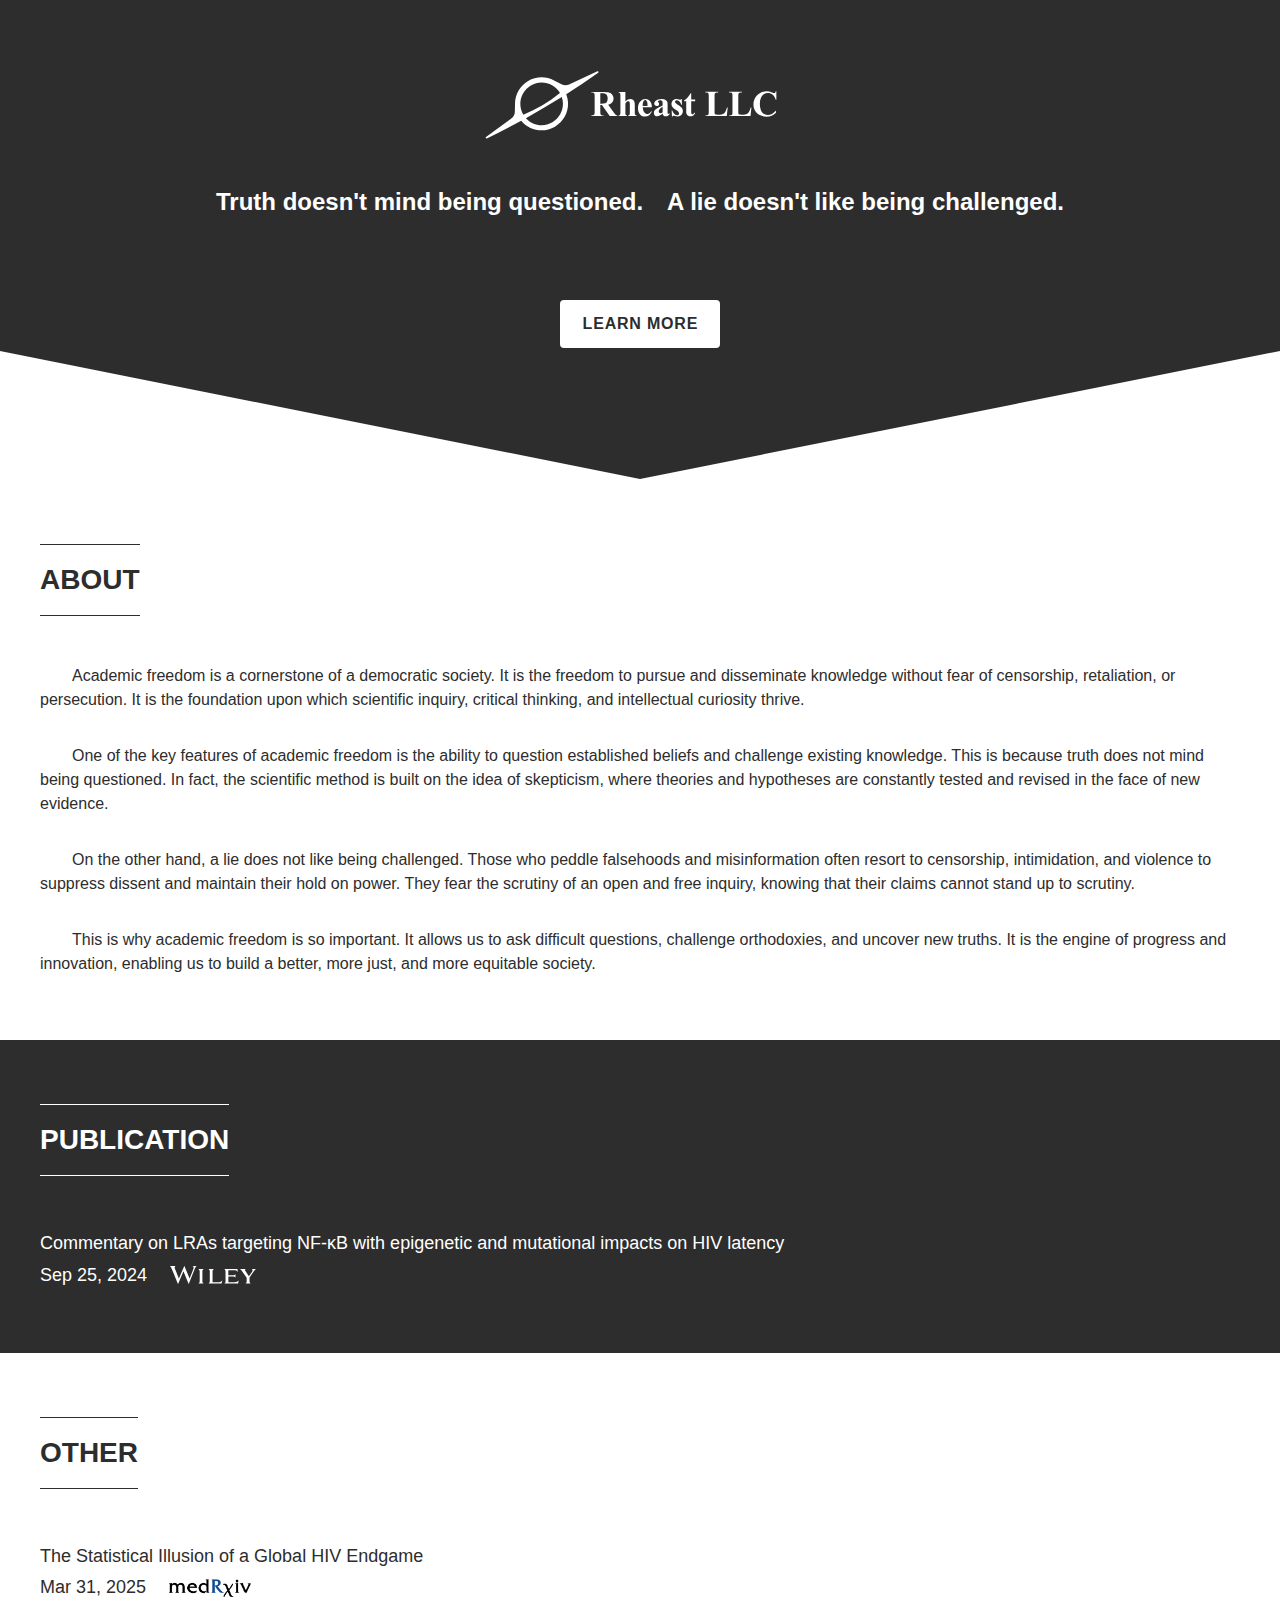
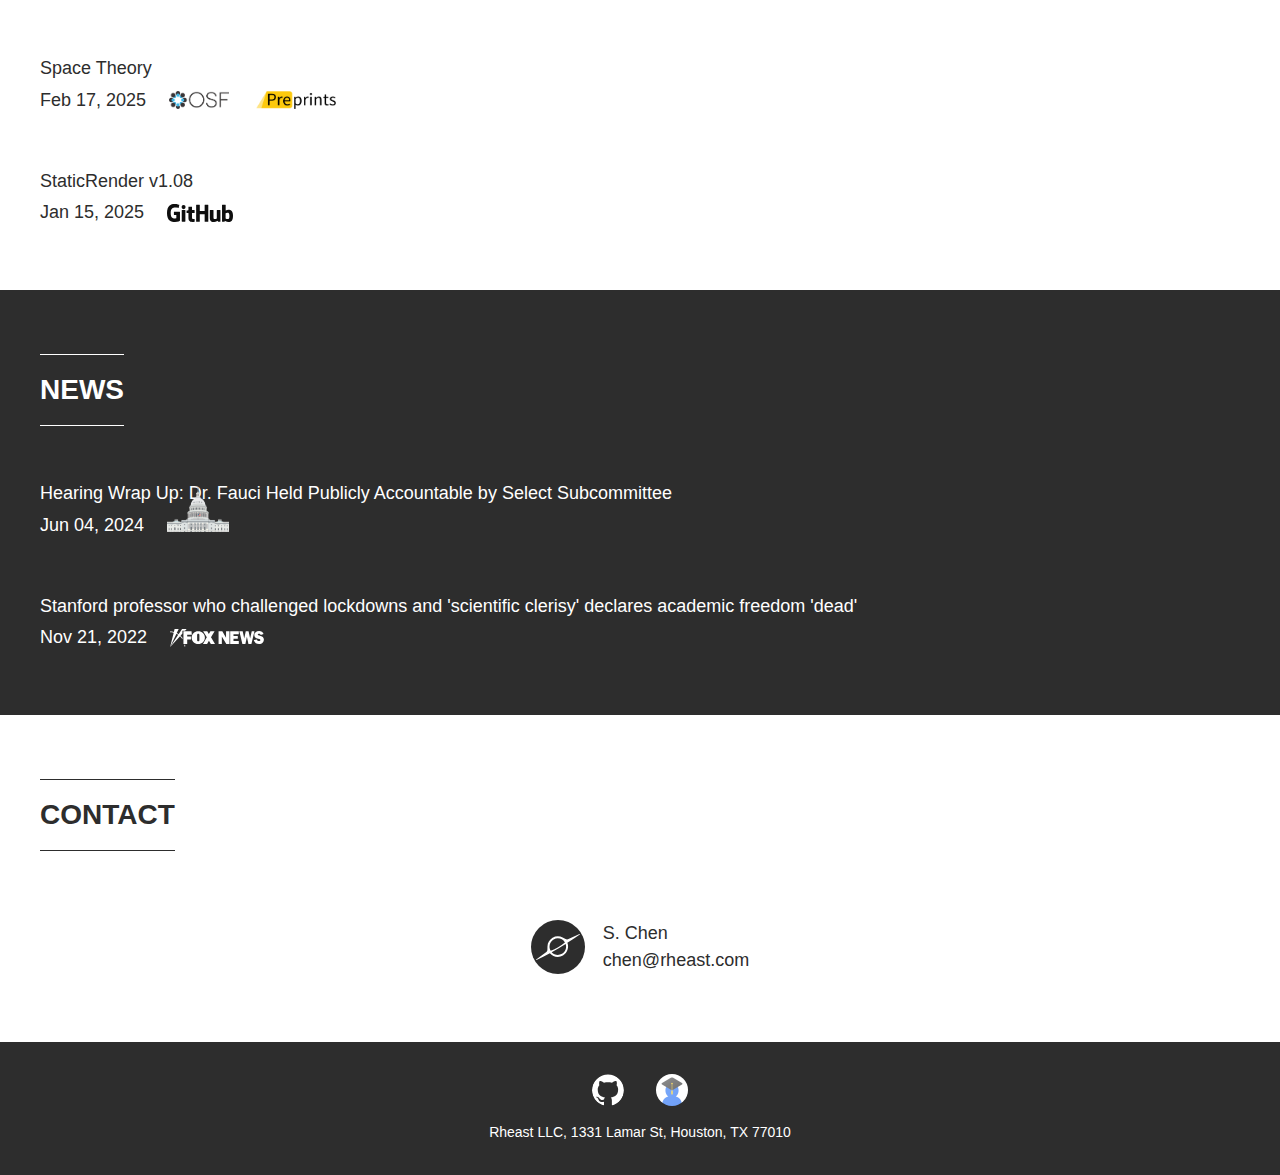
<file: index.html>
<html lang="en">

<head>
    <meta charset="UTF-8">
    <meta http-equiv="Cache-Control" content="max-age=3600">
    <meta http-equiv="X-UA-Compatible" content="IE=edge,chrome=1">
    <meta name="viewport" content="width=device-width,minimum-scale=1.0,maximum-scale=1.0">
    <meta name="description" content="Rheast LLC | Academic Freedom">
    <title>Rheast LLC</title>
    <link rel="alternate icon" type="image/png" href="img/icon/favicon.png">
    <link rel="icon" type="image/svg+xml" href="img/icon/favicon.svg">
    <link rel="shortcut icon" type="image/x-icon" href="img/icon/favicon.ico">
    <link rel="stylesheet" type="text/css" href="css/rheast.css">
    <script src="js/rheast.js"></script>
    <script src="data/data.js"></script>
</head>

<body>
    <div class="cRheast c_black" _data="data/data.json" _handle="myVersion">
        <!--<div _load="body/head.html"></div>-->
        <div class="head rel b_black center">
            <div class="vTriangle"></div>
            <div class="inner rel">
                <div class="logo">
                    <img class="yMax auto" src="img/icon/rheast.svg" alt="Rheast LLC">
                </div>
                <h2>
                    <span _for="myHead" class="nowrap">{_this}</span>
                </h2>
                <div class="cButton b_white auto">LEARN MORE</div>
            </div>
        </div>
        <div class="word">
            <div class="inner">
                <h1>About</h1>
                <p _for="myFreedom">{_this}</p>
            </div>
        </div>
        <!--<div _load="body/body.html"></div>-->
        <div _for="myData" class="word {color}">
            <div class="inner">
                <h1>{value}</h1>
                <h4 class="paper" _for="data">
                    <label>
                        <a href="{link}" target="_blank">{value}</a>
                    </label>
                    <span class="wrap">
                        <small>{time}</small>
                        <a href="{link}" target="_blank" _for="data">
                            <img class="{icon}" _src="{url}">
                        </a>
                    </span>
                </h4>
            </div>
        </div>
        <!--<div _load="body/foot.html"></div>-->
        <div class="word">
            <div class="inner">
                <h1>Contact</h1>
                <dl class="contact wrap middle">
                    <dd class="middle" _for="myUser">
                        <h4 class="rel nowrap">
                            <em class="user iImg" style="background-image:url('img/icon/icon.dark.svg');"></em>
                            <label><span>{name}</span></label>
                            <label><span>{before}<span>@</span>{after}</span></label>
                        </h4>
                    </dd>
                </dl>
            </div>
        </div>
        <div class="foot b_black">
            <div class="inner center">
                <div class="wrap middle">
                    <a _for="myLink" href="{link}" target="_blank">
                        <em class="iImg" _style="background-image:url('{url}');"></em>
                    </a>
                </div>
                <h6 class="nowrap">
                    <span _for="myAddr">{_this}</span>
                </h6>
            </div>
        </div>
    </div>
</body>

</html>
</file>
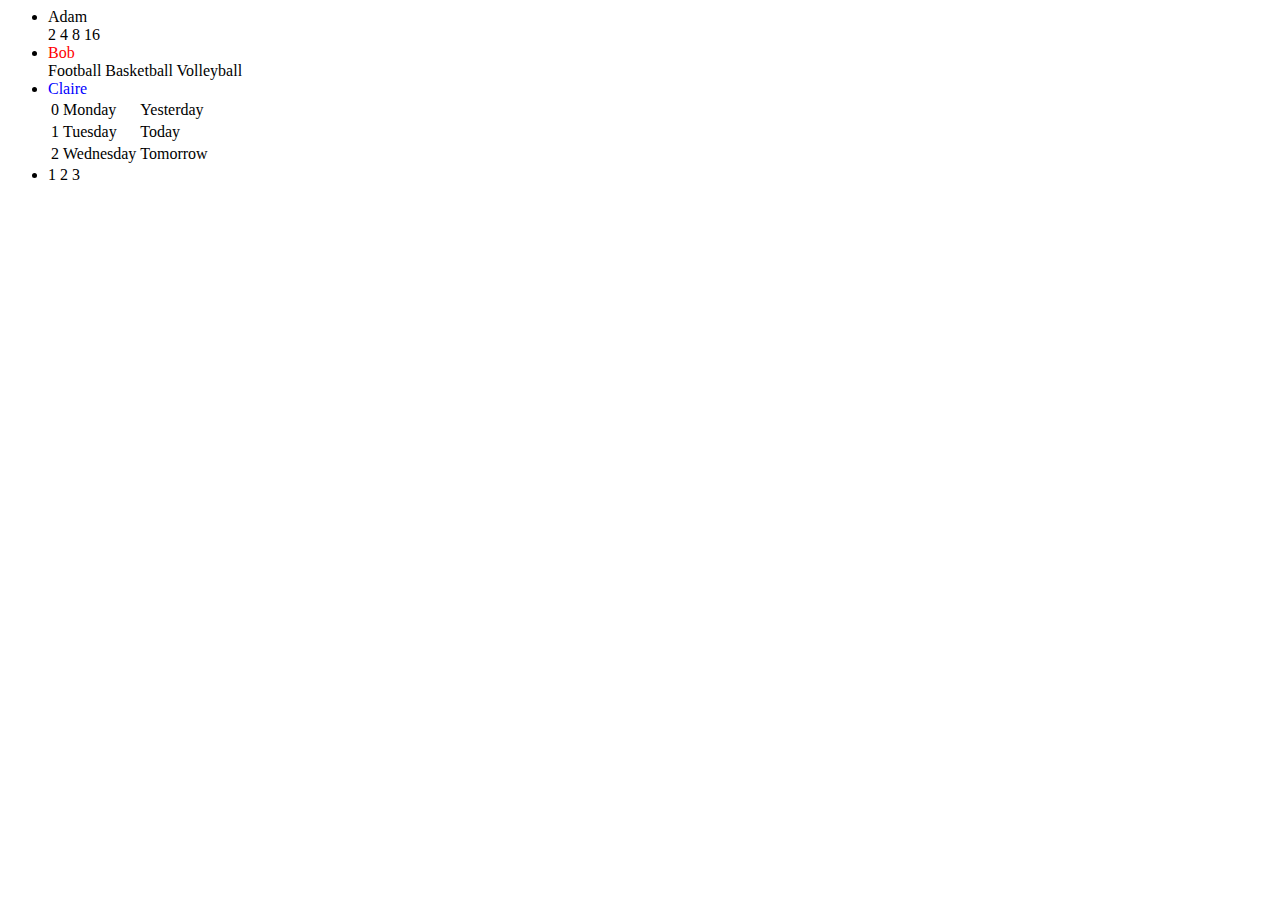
<file: js/sample.html>
<html lang="en">

<head>
    <meta charset="UTF-8">
    <link rel="shortcut icon" type="image/x-icon" href="../img/icon/favicon.ico">
    <script src="rheast.js"></script>
</head>

<body>
    <ul _data="sample.json">
        <li _for="data">
            <div>
                <span _style="color:{color};">{name}</span>
            </div>
            <table _if="table">
                <tbody>
                    <tr _for="data">
                        <td>{_index}</td>
                        <td>{time}</td>
                        <td>{text}</td>
                    </tr>
                </tbody>
            </table>
            <div _else="table">
                <span _for="data">
                    <span>{_value}</span>
                </span>
            </div>
        </li>
        <li>
            <div>
                <span _for="[1,2,3]">
                    <span>{_this}</span>
                </span>
            </div>
        </li>
    </ul>
</body>

</html>
</file>
<file: css/rheast.css>
html,
body {
    font-size: 16px;
    width: 100%;
    min-height: 100%;
}

html {
    height: 100%;
}

body {
    font-family: 'Segoe UI', Tahoma, 'Geneva', Verdana, sans-serif;
}

@media screen and (max-width:800px) {
    body {
        font-size: 14px;
    }
}

@media screen and (max-width:400px) {
    body {
        font-size: 12px;
    }
}

* {
    margin: 0;
    padding: 0;
    outline: none;
    list-style: none;
    line-height: 1.5em;
    box-sizing: border-box;
}

a,
.hover {
    cursor: pointer;
    user-select: none;
}

a {
    color: inherit !important;
    text-decoration: none !important;
    text-decoration-line: none !important;
}

h4,
h5,
h6 {
    font-weight: normal;
}

h1 {
    font-size: 1.75em;
}

h2 {
    font-size: 1.5em;
}

h4 {
    font-size: 1.125em;
}

h5 {
    font-size: 1em;
}

h6 {
    font-size: 0.875em;
}

img {
    width: auto;
    height: auto;
}

.img,
.image,
.iImg {
    background-position: center center !important;
    background-repeat: no-repeat !important;
    background-size: cover !important;
}

.img {
    background-size: contain !important;
}

.iImg {
    width: 1em;
    height: 1em;
    min-width: 1em;
    min-height: 1em;
    border-radius: 9em;
    display: block;
}

.rel {
    position: relative;
}

.center {
    text-align: center;
}

.nowrap {
    white-space: nowrap;
}

.wrap {
    display: flex;
    flex-wrap: wrap;
    align-items: center;
}

.middle {
    display: flex;
    justify-content: center;
}

.c_white,
.b_black {
    color: #fff;
}

.b_white {
    background-color: #fff;
}

.c_black,
.b_white {
    color: #2d2d2d;
}

.b_black {
    background-color: #2d2d2d;
}

.auto,
.inner {
    margin: 0 auto;
}

img.auto {
    display: block;
}

.inner {
    max-width: 75em;
}

.xMax {
    width: 100%;
}

.yMax {
    height: 100%;
}

.vTriangle {
    font-size: 20em;
    width: 100%;
    height: 1em;
    overflow: hidden;
    position: absolute;
    left: 0;
    top: 0.5em;
}

.vTriangle::before {
    content: " ";
    margin: 0 -1em;
    border: 1em solid;
    border-color: #2d2d2d #fff #fff;
    transform: scaleX(5);
    position: absolute;
    left: 50%;
    top: -1px;
}

.cHouse {
    min-height: 2.5em;
    margin: -1.75em 0 0;
}

.cButton {
    width: 10em;
    padding: 0.75em 0.25em;
    font-weight: bold;
    text-indent: 0.05em;
    letter-spacing: 0.05em;
    border-radius: 0.25em;
}

.cRheast .logo {
    height: 8em;
    margin: 0 0 1em -1em;
}

.cRheast .head {
    height: 28em;
    margin: 0 0 2em;
    padding: 2.5em 0 0;
}

.cRheast .head h2 span {
    display: inline-block;
    margin: 0 0.5em;
}

.cRheast .head .cButton {
    margin-top: 5em;
}

@media screen and (max-width:800px) {
    .cRheast .head {
        padding: 3em 0 0;
    }

    .cRheast .head h2 span {
        margin: 0;
    }

    .cRheast .head .cButton {
        margin-top: 3.5em;
    }
}

@media screen and (max-width:400px) {
    .cRheast .head h2 {
        font-size: 1.375em;
    }
}

.cRheast .paper {
    margin-top: 3em;
}

.cRheast .paper span {
    margin-top: 0.25em;
}

.cRheast .paper label {
    display: block;
}

.cRheast .paper small {
    font-size: inherit;
}

.cRheast .paper a {
    margin-left: 0.75em;
    display: inline-block;
}

.cRheast .paper a+a {
    margin-left: 1.5em;
}

.cRheast .paper a:first-child {
    margin-left: 0;
}

.cRheast .paper img {
    height: 1em;
}

.cRheast .paper small {
    margin-right: 0.5em;
    display: inline-block;
}

.cRheast .word {
    padding: 4em 2em;
    overflow: hidden;
}

.cRheast .word h1 {
    padding: 0.5em 0;
    display: inline-block;
    border: 1px solid #2d2d2d;
    border-left: none;
    border-right: none;
    text-transform: uppercase;
}

.cRheast .b_black h1 {
    border-color: #fff;
}

.cRheast .word p {
    text-indent: 2em;
}

.cRheast .word h1+p {
    margin-top: 3em;
}

.cRheast .word p+p {
    margin-top: 2em;
}

.cRheast .word .user {
    font-size: 3em;
    margin: -0.5em 0;
    position: absolute;
    left: 0;
    top: 50%;
}

.cRheast .contact h4 {
    padding: 0.25em 0;
    padding-left: 4em;
}

.cRheast .contact h4 label {
    display: block;
}

.cRheast .contact dd {
    width: 33.33%;
    margin: 4em 0 0;
}

@media screen and (max-width:1000px) {
    .cRheast .contact dd {
        width: 50%;
    }
}

@media screen and (max-width:600px) {
    .cRheast .contact dd {
        width: 100%;
    }
}

.cRheast .foot {
    padding: 2em 0;
}

.cRheast .foot .iImg {
    font-size: 2em;
    margin: 0 0.5em 0.5em;
}
</file>
